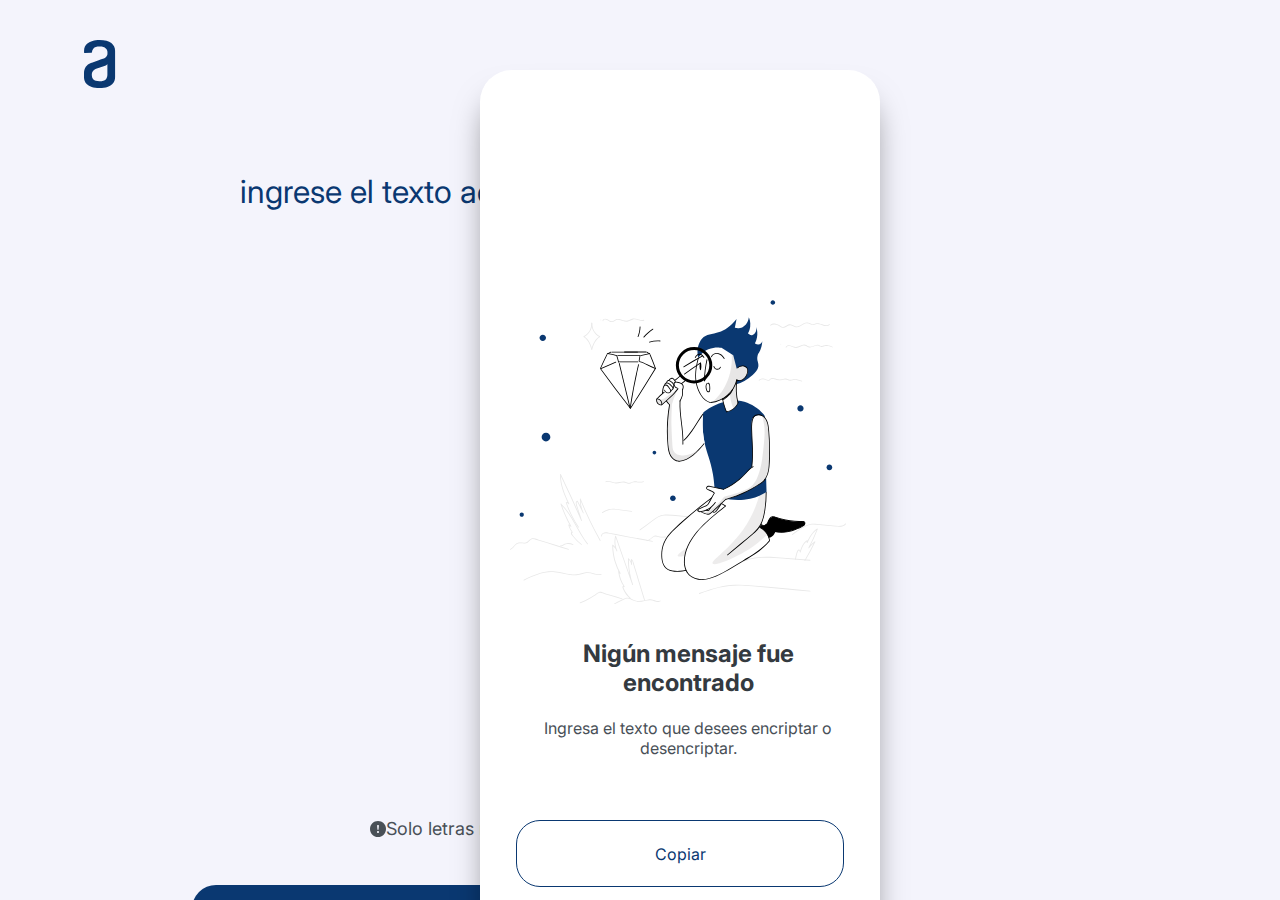
<file: index.html>
<!DOCTYPE html>
<html lang="es">
<head>
    <meta charset="UTF-8">
    <meta http-equiv="X-UA-Compatible" content="IE=edge">
    <meta name="viewport" content="width=device-width, initial-scale=1.0">
    <meta http-equiv="Permissions-Policy" content="interest-cohort=()">
    <link rel="stylesheet" href="style.css">
    <link href="https://fonts.googleapis.com/css2?family=Inter:wght@200;300;400&display=swap" rel="stylesheet">
    <title>Encriptador challenge</title>
</head>
<body>
    <header>
        <img class="logo" src="Imagenes/Logo.svg" alt="logo">
    </header>
    <main>
        <section class="seccion1">
            <div class="contenedorcajatexto">
                <textarea placeholder="Ingrese el texto aqui" class="cajatexto"></textarea>
            </div>
            <div class="alerta">
                <img src="Imagenes/alerta.svg" alt="alerta">
                <p>Solo letras minúsculas y sin acentos</p>
            </div>
            <div class="contenedor-botones">
                <input type="button" class="btn-encriptar" value="Encriptar">
                <input type="button" class="btn-desencriptar" value="Desencriptar">
            </div>
        </section>
        <section class="seccion2">
            <div class="contenedormunieco">
                <img src="Imagenes/Muñeco.svg" alt="">
            </div>
            <div class="contenedor-parrafo">
                <h3>Nigún mensaje fue encontrado</h3>
                <p>Ingresa el texto que desees encriptar o desencriptar.</p>
            </div>
            <div class="contenedor-copiar">
                <input type="button" class="btn-copiar" value="Copiar">
            </div>
            <div class="contenedor-resultado">
                <p class="texto-resultado"></p>
            </div>

        </section>
    </main>
    <script src="codigo.js"></script>
</body>
</html>
</file>
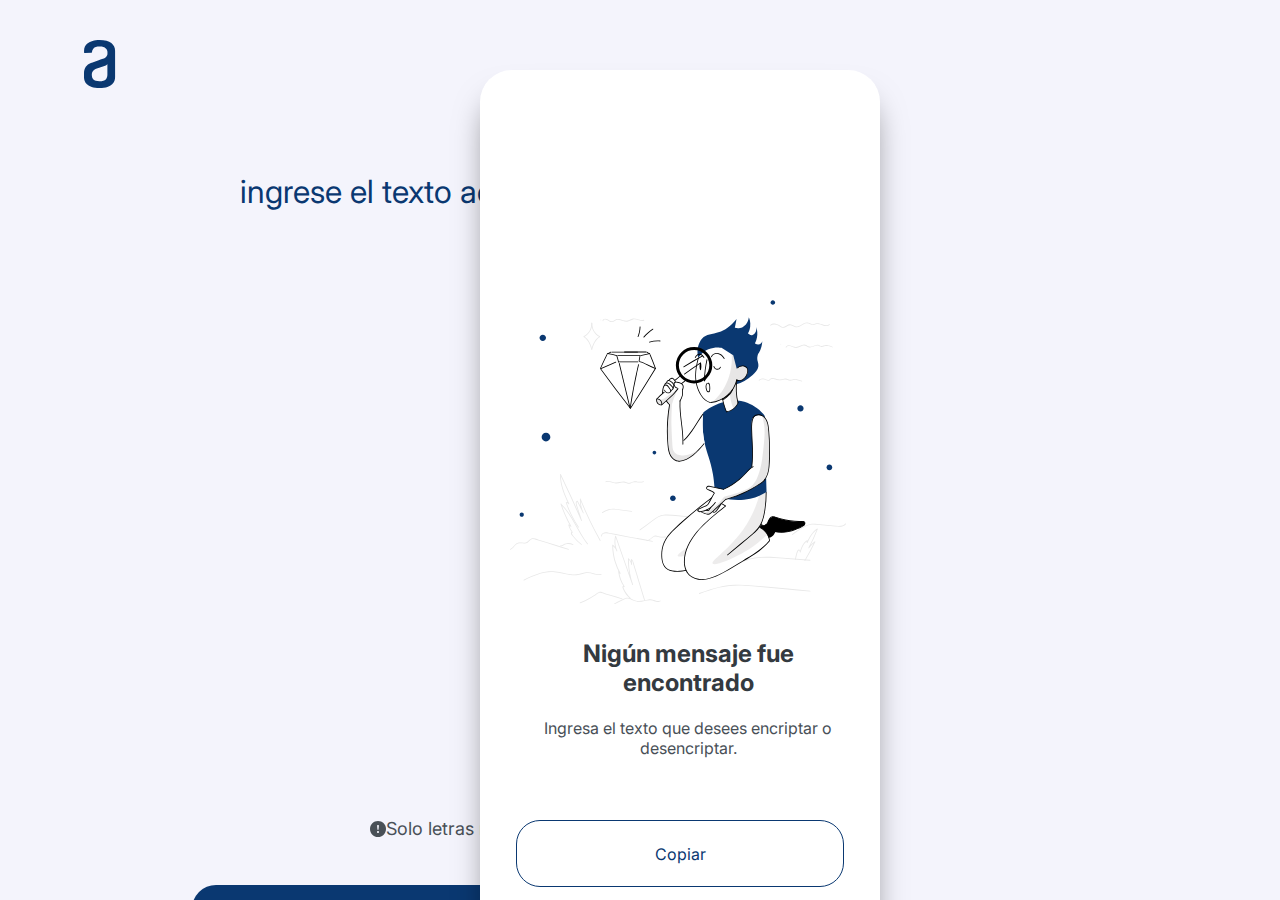
<file: Encriptador.html>
<!DOCTYPE html>
<html lang="es">
<head>
    <meta charset="UTF-8">
    <meta http-equiv="X-UA-Compatible" content="IE=edge">
    <meta name="viewport" content="width=device-width, initial-scale=1.0">
    <meta http-equiv="Permissions-Policy" content="interest-cohort=()">
    <link rel="stylesheet" href="style.css">
    <link href="https://fonts.googleapis.com/css2?family=Inter:wght@200;300;400&display=swap" rel="stylesheet">
    <title>Encriptador challenge</title>
</head>
<body>
    <header>
        <img class="logo" src="Imagenes/Logo.svg" alt="logo">
    </header>
    <main>
        <section class="seccion1">
            <div class="contenedorcajatexto">
                <textarea placeholder="Ingrese el texto aqui" class="cajatexto"></textarea>
            </div>
            <div class="alerta">
                <img src="Imagenes/alerta.svg" alt="alerta">
                <p>Solo letras minúsculas y sin acentos</p>
            </div>
            <div class="contenedor-botones">
                <input type="button" class="btn-encriptar" value="Encriptar">
                <input type="button" class="btn-desencriptar" value="Desencriptar">
            </div>
        </section>
        <section class="seccion2">
            <div class="contenedormunieco">
                <img src="Imagenes/Muñeco.svg" alt="">
            </div>
            <div class="contenedor-parrafo">
                <h3>Nigún mensaje fue encontrado</h3>
                <p>Ingresa el texto que desees encriptar o desencriptar.</p>
            </div>
            <div class="contenedor-copiar">
                <input type="button" class="btn-copiar" value="Copiar">
            </div>
            <div class="contenedor-resultado">
                <p class="texto-resultado"></p>
            </div>

        </section>
    </main>
    <script src="codigo.js"></script>
</body>
</html>
</file>
<file: style.css>
*{
    margin: 0;
    padding: 0;
    font-family: 'Inter', sans-serif;
    
}

@media (max-width: 740px) {}

body{
    background-color: #f4f4fc;
}

header{
    width: 100%;
    height: 70px;
}

.logo{   
 width: 120px;
height: 48px;
padding-top: 40px;
padding-left: 40px;
}

main{
    
display: flex;
position:fixed;
width: 100%;
height: 90%;
justify-content: space-between;
}

.contenedorcajatexto{
    position: absolute;
    left: 200px;
    top: 100px;
    padding-left: 100px;
    width: 1080px;
    height: 600px;
    
}


.texto-resultado{
    width: 280px;
    height: 48px;
    top: 150px;
    left: 120px;
    color: #0A3871;
    font-size: 32px;
    font-weight: 400;
    line-height: 48px;
    letter-spacing: 0em;
    text-align: left;
    background-color: #ffffff;
    cursor: pointer;
    border: none;
    font-family: 'Inter', sans-serif;

}
.cajatexto{
width: 80%;
height: 100%;
top: 168px;
left: 240px;
color: #0A3871;
font-size: 32px;
font-weight: 400;
line-height: 48px;
letter-spacing: 0em;
text-align: left;
background-color: #f4f4fc;
cursor: pointer;
border: none;
font-family: 'Inter', sans-serif;
text-transform: lowercase;
position: fixed;
}

.cajatexto::placeholder{
    color: #0A3871;
} .cajatexto:focus {
    outline: none;
}

.alerta{
position: absolute;
top: 750px;
left: 370px;
font-size: 18px;
font-weight: 400;
line-height: 18px;
letter-spacing: 0em;
text-align: left;
display: flex;
color: #495057;
}


.contenedor-botones{
    position: absolute;
top: 800px;
height: 80px;
padding-left: 15%;
padding-top: 15px;
gap: 24px;

}

.btn-encriptar{
width: 328px;
height: 67px;
font-family: 'Inter', sans-serif;
background: #0A3871;
font-size: 16px;
font-weight: 400;
color: #FFFFFF;
border-radius: 24px;
border: none;
cursor: pointer;

}

.btn-desencriptar{
    width: 328px;
    height: 67px;
    font-family: 'Inter', sans-serif;
    background: #d8dfe8;
    font-size: 16px;
    font-weight: 400;
    color: #0A3871;
    border-radius: 24px;
    border: 1px solid #0A3871;
    cursor: pointer;
    
}


.seccion2{

    display: block;
    position: relative;
    width: 400px;
    height: 940px;
    right: 400px;
    padding-right: 20px;
    background-color: #FFFFFF;
    box-sizing: border-box;
    border-radius: 32px;
    box-shadow: 0px 24px 32px -8px rgba(0, 0, 0, 0.50);
}


.contenedormunieco{

    position: absolute;
    left: 30px;
    top: 180px;
    box-sizing: border-box;
    padding-top: 50px;
}


.contenedor-parrafo{

    position: absolute;
    box-sizing: border-box;
    top: 570px;
    left: 40px;
}

.contenedor-parrafo h3{
    width: 336px;
    height: 58px;
 font-size: 24px;
 font-weight: 700;
 line-height: 28.8px;
 font-family: 'Inter', sans-serif;
 text-align: center;
 color: #343a40;
}

.contenedor-parrafo p{
    width: 336px;
    height: 48px;
    font-family: 'Inter', sans-serif;
    font-size: 16px;
    font-weight: 400;
    text-align: center;
    color: #495057;
    padding-top: 20px;
}


.contenedor-resultado{

    position: absolute;
    bottom: 400px;
    width: 320px;
    height: 450px;
    padding: 0;
    box-sizing: border-box;
    margin-left: 25px;


}

.contenedor-resultado p{

    color: #495057;
font-size: 25px;
}

.contenedor-copiar{
    display: flex;
    position: absolute;
    bottom: 400px;
    top: 700px;
    background-color: aqua;
    padding-left: 40px;
}

.btn-copiar{
    width: 328px;
    height: 67px;
    border-radius: 24px;
    background-color: #ffffff;
    color: #0A3871;
    font-size: 16px;
    font-weight: 400;
    font-family: 'Inter', sans-serif;
    border: 1px solid #0A3871;
    cursor: pointer;
    position: relative;
    top: 50px;
    right: 4px;
}

.ocultar{
    display: none;
}
</file>
